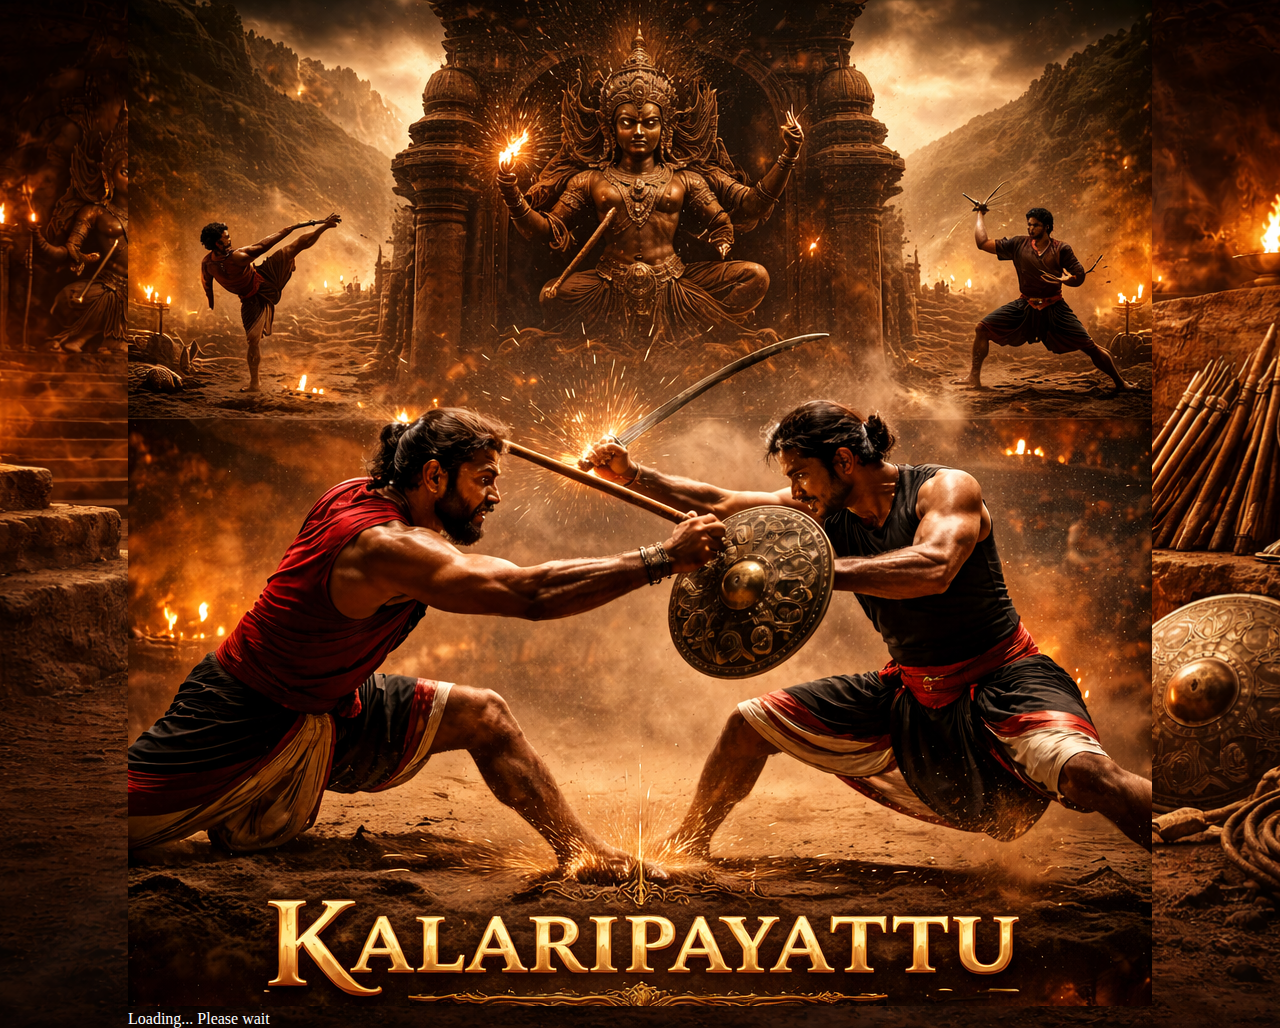
<file: Work/html/game.html>
<!DOCTYPE html>
<html lang="en">
<head>
    <meta charset="UTF-8">
    <meta name="viewport" content="width=device-width, initial-scale=1.0">
    <title>Loading | Fighting Duo</title>

    <!-- Game CSS -->
    <link rel="stylesheet" href="../cdd/game.css">
</head>
<body>

    <main>
        <div id="loadingBox">

            <img src="../assets/images/P2.png" id="loadingImage" alt="Game Loading">

            <p id="loadingText">Loading... Please wait</p>

            <div id="progressContainer">
                <div id="progressBar"></div>
            </div>

        </div>
    </main>

    <script>
        let progress = 0;
        const bar = document.getElementById("progressBar");

        const loader = setInterval(() => {
            progress += 1;
            bar.style.width = progress + "%";

            if (progress >= 100) {
                clearInterval(loader);
                // later this will redirect to actual gameplay
                // location.href = "play.html";
            }
        }, 40);
    </script>

</body>
</html>
</file>
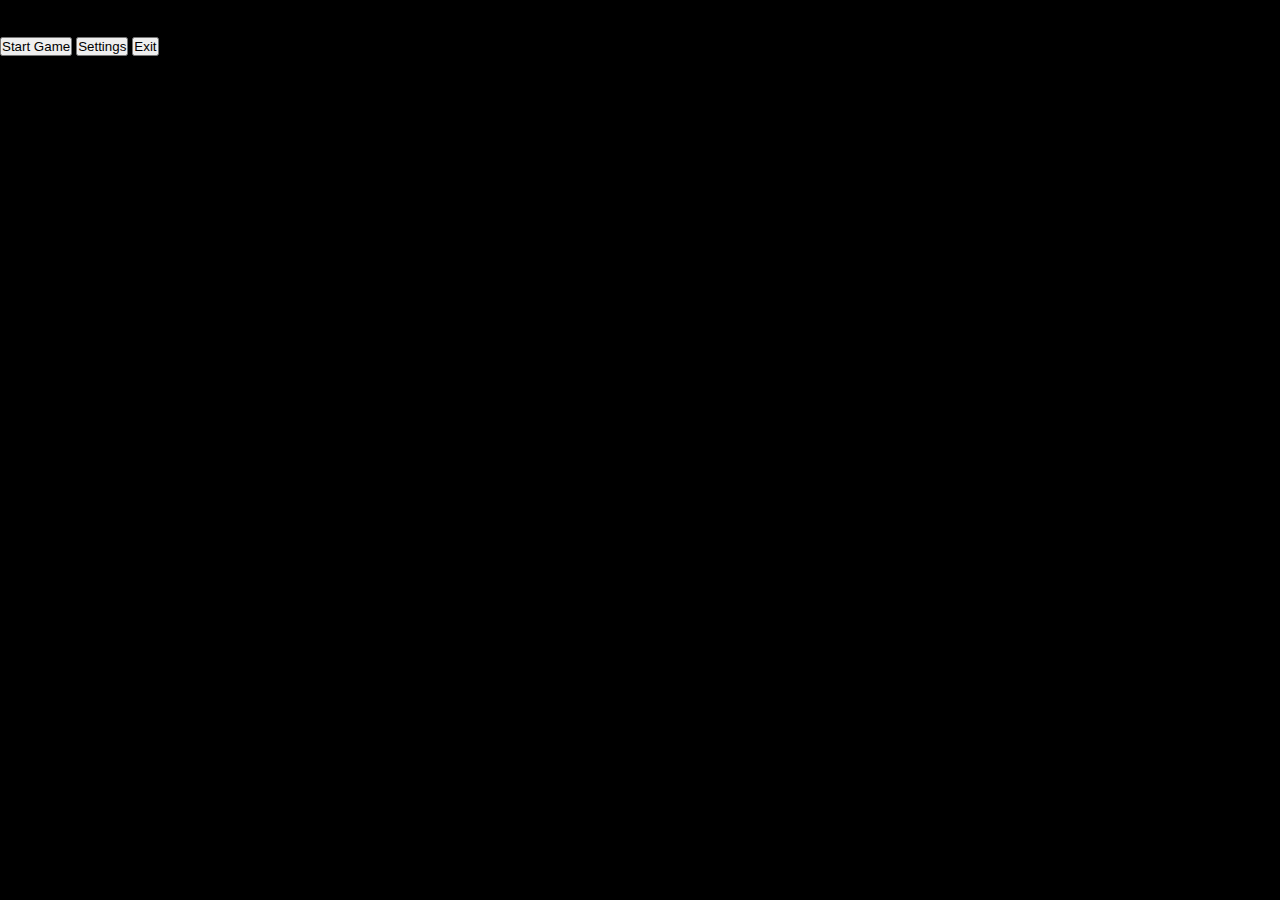
<file: Work/html/main.html>
<!DOCTYPE html>
<html lang="en">
<head>
    <meta charset="UTF-8">
    <meta name="viewport" content="width=device-width, initial-scale=1.0">
    <title>Kalaripayattu</title>

    <!-- Main menu CSS -->
    <link rel="stylesheet" href="../cdd/main.css" />
</head>
<body>

    <main>
        <div id="menuBox">

            <h1 id="gameTitle">Kalaripayattu</h1>

            <button class="menuBtn" onclick="location.href='mode.html'">Start Game</button>
            <button class="menuBtn" onclick="location.href='settings.html'">Settings</button>
            <button class="menuBtn" onclick="exitGame()">Exit</button>

        </div>
    </main>

    <script>
        function startGame() {
            alert("Game will start here (next step)");
        }

        function openSettings() {
            alert("Settings menu coming soon");
        }

        function exitGame() {
            alert("Exit button clicked");
        }
    </script>

</body>
</html>
</file>
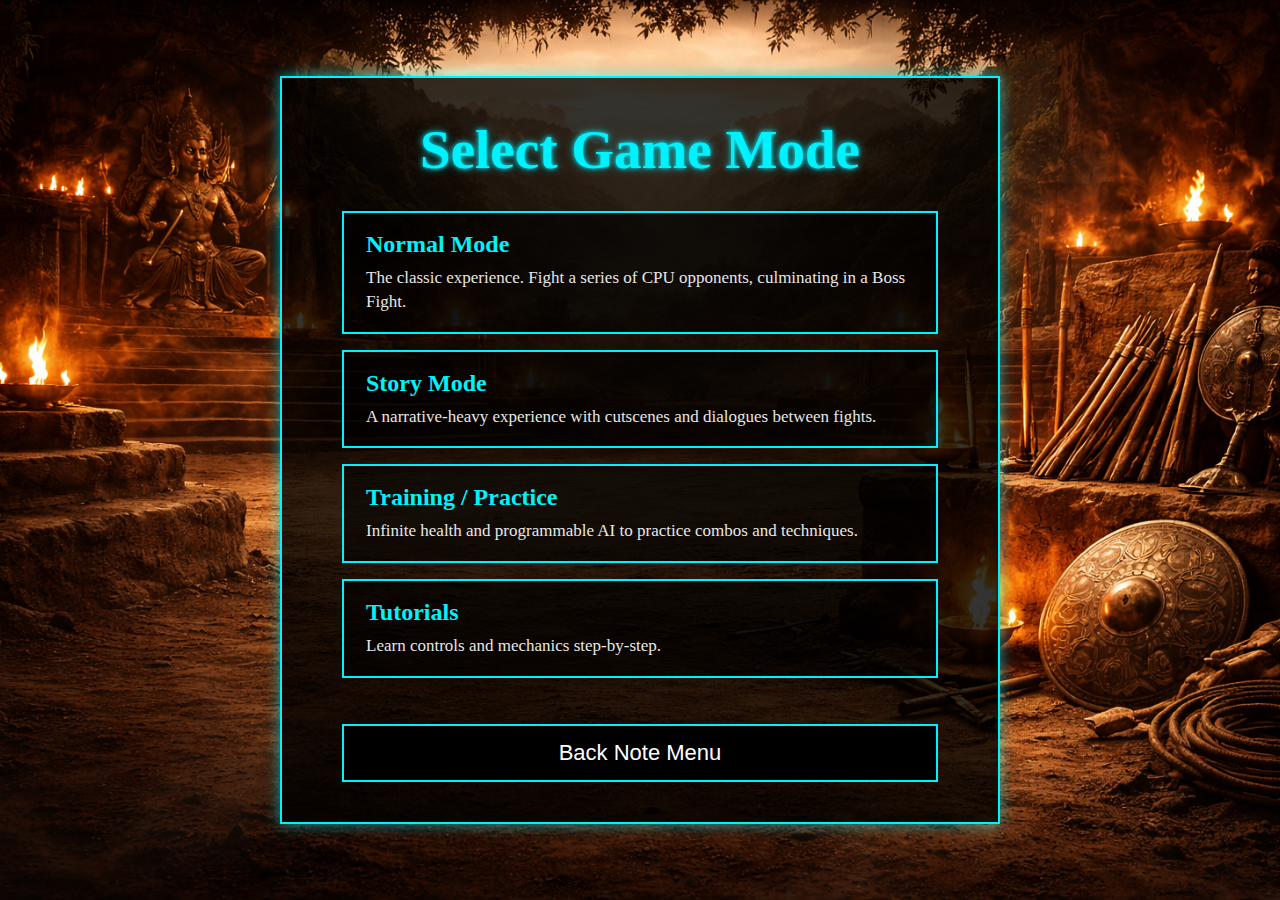
<file: Work/html/mode.html>
<!DOCTYPE html>
<html lang="en">
<head>
    <meta charset="UTF-8">
    <meta name="viewport" content="width=device-width, initial-scale=1.0">
    <title>Select Mode | Fighting Duo</title>

    <link rel="stylesheet" href="../cdd/mode.css">
</head>
<body>

    <main>
        <div id="modeBox">

            <h1 id="modeTitle">Select Game Mode</h1>

            <div class="modeCard" onclick="selectMode('Normal Mode')">
                <h2>Normal Mode</h2>
                <p>
                    The classic experience. Fight a series of CPU opponents,
                    culminating in a Boss Fight.
                </p>
            </div>

            <div class="modeCard" onclick="selectMode('Story Mode')">
                <h2>Story Mode</h2>
                <p>
                    A narrative-heavy experience with cutscenes and dialogues
                    between fights.
                </p>
            </div>

            <div class="modeCard" onclick="selectMode('Training Mode')">
                <h2>Training / Practice</h2>
                <p>
                    Infinite health and programmable AI to practice combos
                    and techniques.
                </p>
            </div>

            <div class="modeCard" onclick="selectMode('Tutorials')">
                <h2>Tutorials</h2>
                <p>
                    Learn controls and mechanics step-by-step.
                </p>
            </div>

            <button class="backBtn" onclick="goBack()">Back Note Menu</button>

        </div>
    </main>

    <script>
        function selectMode(mode) {
            // Save selected mode
            localStorage.setItem("selectedMode", mode);

            // Go to loading screen
            location.href = "game.html";
        }

        function goBack() {
            location.href = "main.html";
        }
    </script>

</body>
</html>
</file>
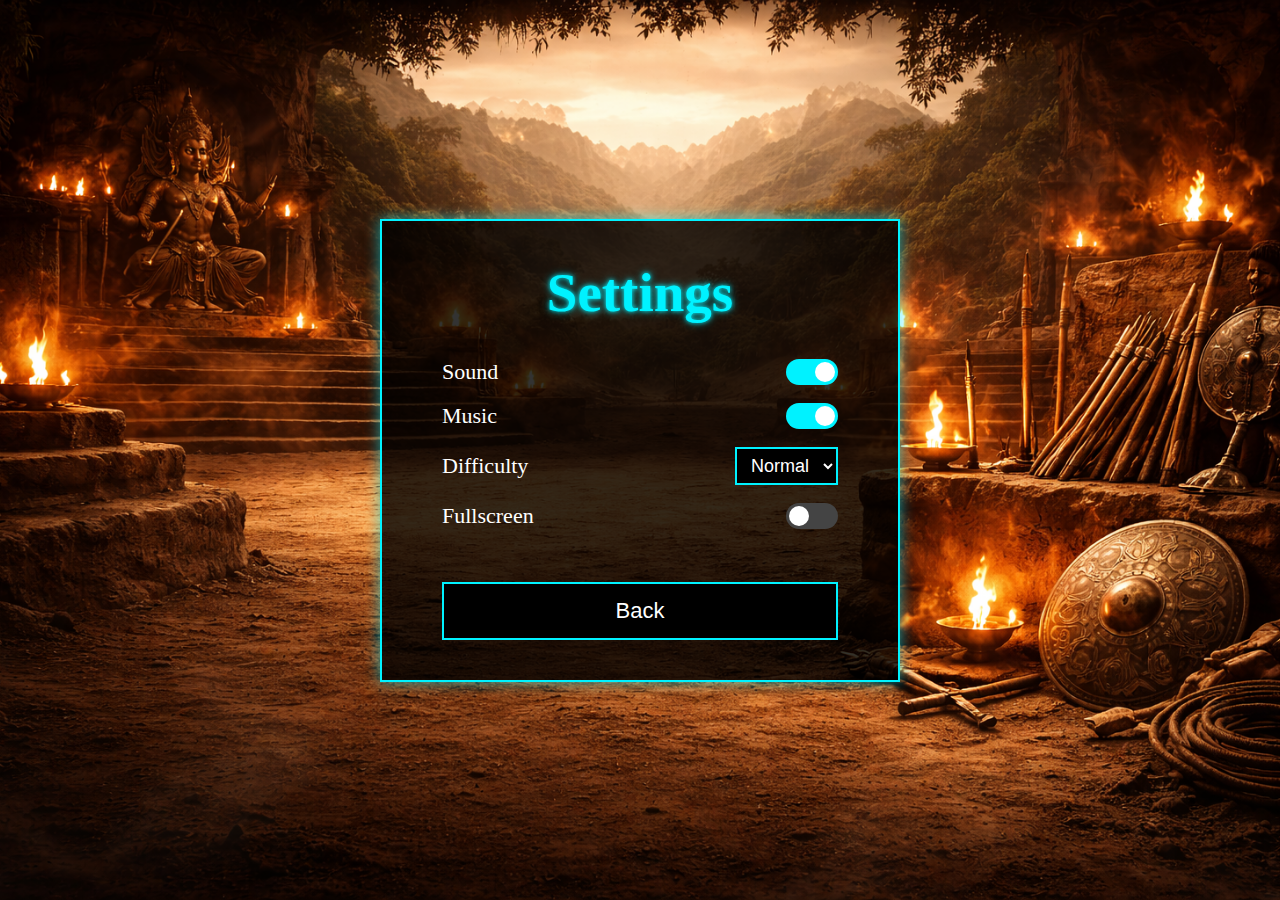
<file: Work/html/settings.html>
<!DOCTYPE html>
<html lang="en">
<head>
    <meta charset="UTF-8">
    <meta name="viewport" content="width=device-width, initial-scale=1.0">
    <title>Settings | Fighting Duo</title>

    <!-- Settings CSS -->
    <link rel="stylesheet" href="../cdd/settings.css">
</head>
<body>

    <main>
        <div id="settingsBox">

            <h1 id="settingsTitle">Settings</h1>

            <!-- Sound -->
            <div class="settingRow">
                <span>Sound</span>
                <label class="switch">
                    <input type="checkbox" checked>
                    <span class="slider"></span>
                </label>
            </div>

            <!-- Music -->
            <div class="settingRow">
                <span>Music</span>
                <label class="switch">
                    <input type="checkbox" checked>
                    <span class="slider"></span>
                </label>
            </div>

            <!-- Difficulty -->
            <div class="settingRow">
                <span>Difficulty</span>
                <select class="dropdown">
                    <option>Easy</option>
                    <option selected>Normal</option>
                    <option>Hard</option>
                </select>
            </div>

            <!-- Fullscreen -->
            <div class="settingRow">
                <span>Fullscreen</span>
                <label class="switch">
                    <input type="checkbox">
                    <span class="slider"></span>
                </label>
            </div>

            <!-- Back button -->
            <button class="backBtn" onclick="goBack()">Back</button>

        </div>
    </main>

    <script>
        function goBack() {
            location.href = "main.html";
        }
    </script>

</body>
</html>
</file>
<file: Work/cdd/game.css>
/* Reset */
* {
    margin: 0;
    padding: 0;
    box-sizing: border-box;
}

/* Body */
body {
    background-color: black;
    color: white;
    font-family: "Times New Roman", Times, serif;
}

/* Main background */
main {
    min-height: 100vh;
    background-image: url("../assets/images/P3.png");
    background-size: cover;
    background-position: center;

    display: flex;
    justify-content: center;
    align-items: center;

    animation: fadeIn 1s ease-out;
}

/* Game box */
#gameBox {
    background: rgba(0, 0, 0, 0.8);
    padding: 50px 70px;
    text-align: center;

    border: 2px solid #00f2ff;
    box-shadow: 0 0 16px rgba(0, 242, 255, 0.6);
}

/* Title */
#gameTitle {
    font-size: 70px;
    margin-bottom: 20px;
    color: #00f2ff;

    text-shadow:
        0 0 4px rgba(0, 242, 255, 0.9),
        0 0 10px rgba(0, 242, 255, 0.6);
}

/* Text */
#gameText {
    font-size: 24px;
    margin-bottom: 35px;
    opacity: 0.85;
}

/* Back button */
.backBtn {
    padding: 14px 30px;
    font-size: 22px;

    background-color: black;
    color: white;

    border: 2px solid #00f2ff;
    cursor: pointer;

    transition: 0.25s ease;
}

.backBtn:hover {
    background-color: #00f2ff;
    color: black;
}

/* Animation */
@keyframes fadeIn {
    from {
        opacity: 0;
        transform: scale(0.96);
    }
    to {
        opacity: 1;
        transform: scale(1);
    }
}
</file>
<file: Work/cdd/main.css>
/* ===== RESET ===== */
* {
    margin: 0;
    padding: 0;
    box-sizing: border-box;
}

/* ===== BODY ===== */
body {
    height: 100vh;
    width: 100vw;
    font-family: "Times New Roman", serif;
    overflow: hidden;
    background: black;
}

/* ===== BACKGROUND ===== */
.background {
    position: absolute;
    inset: 0;
    background-image: url("../assets/images/main-bg.png");
    background-size: cover;
    background-position: center;
}

/* ===== TOP RIGHT UI ===== */
.top-right-ui {
    position: absolute;
    top: 20px;
    right: 20px;
    display: flex;
    align-items: center;
    gap: 12px;
}

#settingsBtn {
    width: 42px;
    height: 42px;
    background: black;
    border: 2px solid cyan;
    color: cyan;
    font-size: 20px;
    cursor: pointer;
}

#difficultySelect {
    padding: 6px 14px;
    background: black;
    color: white;
    border: 2px solid cyan;
    font-size: 16px;
    cursor: pointer;
}

/* ===== BOTTOM START BUTTON ===== */
.bottom-ui {
    position: absolute;
    bottom: 40px;
    width: 100%;
    display: flex;
    justify-content: center;
}

#startBtn {
    padding: 18px 70px;
    font-size: 24px;
    background: black;
    color: white;
    border: 2px solid cyan;
    letter-spacing: 2px;
    cursor: pointer;
    transition: all 0.3s ease;
}

#startBtn:hover {
    background: cyan;
    color: black;
}
</file>
<file: Work/cdd/mode.css>
/* Reset */
* {
    margin: 0;
    padding: 0;
    box-sizing: border-box;
}

/* Body */
body {
    background-color: black;
    color: white;
    font-family: "Times New Roman", Times, serif;
}

/* Main background */
main {
    min-height: 100vh;
    background-image: url("../assets/images/P3.png");
    background-size: cover;
    background-position: center;

    display: flex;
    justify-content: center;
    align-items: center;

    animation: fadeIn 1s ease-out;
}

/* Mode box */
#modeBox {
    background: rgba(0, 0, 0, 0.8);
    padding: 40px 60px;
    width: 720px;

    border: 2px solid #00f2ff;
    box-shadow: 0 0 14px rgba(0, 242, 255, 0.6);
}

/* Title */
#modeTitle {
    text-align: center;
    font-size: 55px;
    margin-bottom: 30px;

    color: #00f2ff;
    text-shadow:
        0 0 4px rgba(0, 242, 255, 0.9),
        0 0 10px rgba(0, 242, 255, 0.6);
}

/* Mode cards */
.modeCard {
    border: 2px solid #00f2ff;
    padding: 18px 22px;
    margin: 16px 0;

    cursor: pointer;
    transition: 0.25s ease;

    background: rgba(0, 0, 0, 0.6);
}

.modeCard h2 {
    color: #00f2ff;
    margin-bottom: 8px;
}

.modeCard p {
    font-size: 17px;
    line-height: 1.4;
    opacity: 0.9;
}

/* Hover effect */
.modeCard:hover {
    transform: scale(1.03);
    box-shadow: 0 0 16px rgba(0, 242, 255, 0.8);
}

/* Back button */
.backBtn {
    margin-top: 30px;
    width: 100%;
    padding: 14px;

    font-size: 22px;
    background-color: black;
    color: white;

    border: 2px solid #00f2ff;
    cursor: pointer;

    transition: 0.25s ease;
}

.backBtn:hover {
    background-color: #00f2ff;
    color: black;
}

/* Fade animation */
@keyframes fadeIn {
    from {
        opacity: 0;
        transform: scale(0.96);
    }
    to {
        opacity: 1;
        transform: scale(1);
    }
}
</file>
<file: Work/cdd/settings.css>
/* Reset */
* {
    margin: 0;
    padding: 0;
    box-sizing: border-box;
}

/* Body */
body {
    background-color: black;
    color: white;
    font-family: "Times New Roman", Times, serif;
}

/* Main background */
main {
    min-height: 100vh;
    background-image: url("../assets/images/P3.png");
    background-size: cover;
    background-position: center;

    display: flex;
    justify-content: center;
    align-items: center;

    animation: fadeIn 1s ease-out;
}

/* Settings box */
#settingsBox {
    background: rgba(0, 0, 0, 0.8);
    padding: 40px 60px;
    width: 520px;

    border: 2px solid #00f2ff;
    box-shadow: 0 0 14px rgba(0, 242, 255, 0.6);

    animation: pulseGlow 3.5s infinite ease-in-out;
}

/* Title */
#settingsTitle {
    text-align: center;
    font-size: 55px;
    margin-bottom: 35px;

    color: #00f2ff;
    text-shadow:
        0 0 4px rgba(0, 242, 255, 0.9),
        0 0 10px rgba(0, 242, 255, 0.6);
}

/* Setting row */
.settingRow {
    display: flex;
    justify-content: space-between;
    align-items: center;

    margin: 18px 0;
    font-size: 22px;
}

/* Dropdown */
.dropdown {
    background-color: black;
    color: white;
    border: 2px solid #00f2ff;
    padding: 6px 10px;
    font-size: 18px;
}

/* Toggle switch */
.switch {
    position: relative;
    width: 52px;
    height: 26px;
}

.switch input {
    opacity: 0;
    width: 0;
    height: 0;
}

.slider {
    position: absolute;
    cursor: pointer;
    top: 0;
    left: 0;
    right: 0;
    bottom: 0;

    background-color: #444;
    transition: 0.3s;
    border-radius: 30px;
}

.slider:before {
    position: absolute;
    content: "";
    height: 20px;
    width: 20px;
    left: 3px;
    bottom: 3px;

    background-color: white;
    transition: 0.3s;
    border-radius: 50%;
}

input:checked + .slider {
    background-color: #00f2ff;
}

input:checked + .slider:before {
    transform: translateX(26px);
}

/* Back button */
.backBtn {
    margin-top: 35px;
    width: 100%;
    padding: 14px;

    font-size: 22px;
    background-color: black;
    color: white;

    border: 2px solid #00f2ff;
    cursor: pointer;

    transition: 0.25s ease;
}

.backBtn:hover {
    background-color: #00f2ff;
    color: black;
}

/* Animations */
@keyframes fadeIn {
    from {
        opacity: 0;
        transform: scale(0.96);
    }
    to {
        opacity: 1;
        transform: scale(1);
    }
}

@keyframes pulseGlow {
    0% {
        box-shadow: 0 0 10px rgba(0, 242, 255, 0.4);
    }
    50% {
        box-shadow: 0 0 18px rgba(0, 242, 255, 0.8);
    }
    100% {
        box-shadow: 0 0 10px rgba(0, 242, 255, 0.4);
    }
}
</file>
